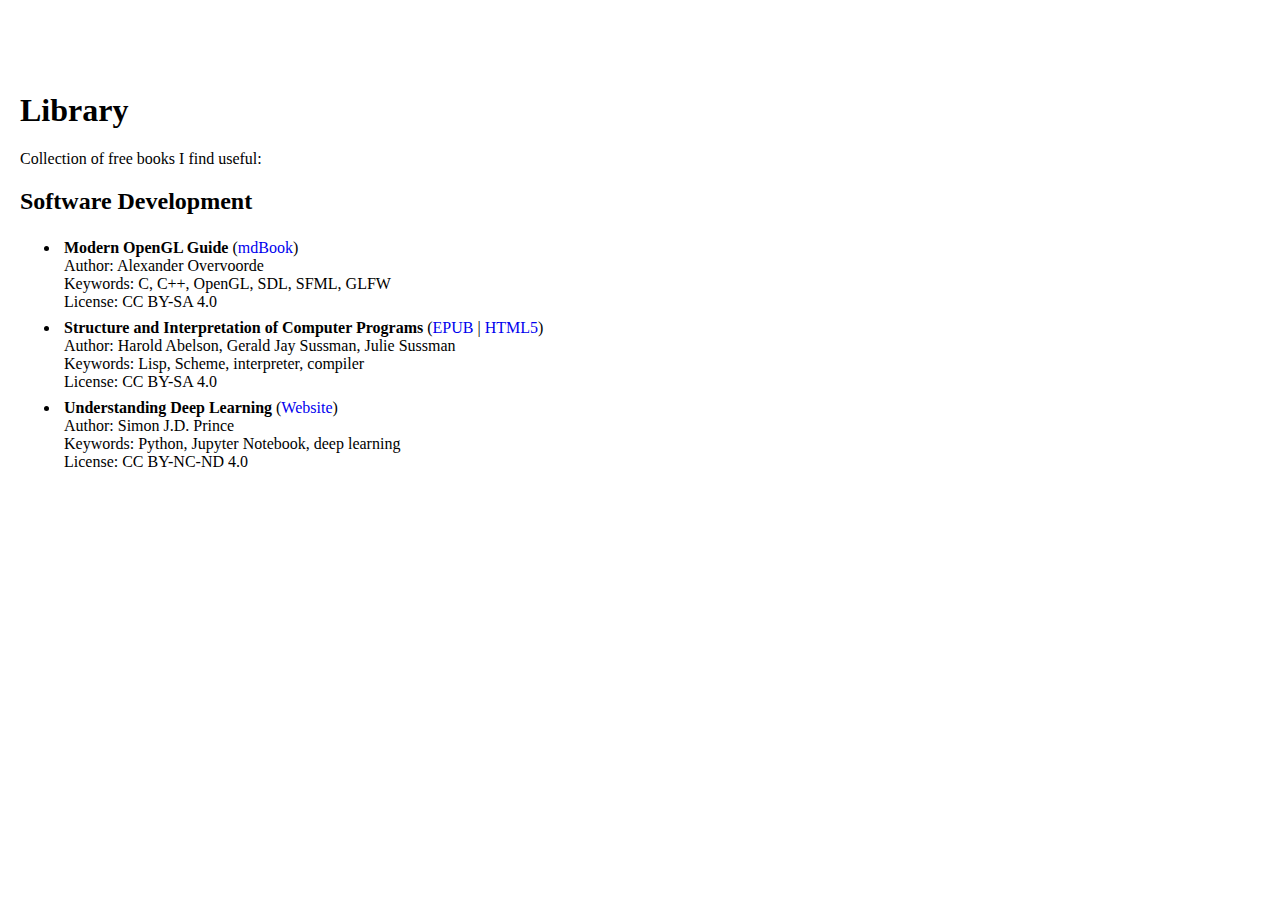
<file: library.html>
<!DOCTYPE html>
<html lang="en">
  <head>
    <title>Library</title>
    <meta charset="UTF-8" />
    <meta name="viewport" content="width=device-width, initial-scale=1" />
    <link rel="stylesheet" type="text/css" href="style.css" />
    <link rel="icon" href="img/favicon.png" />
  </head>
  <body>
    <h1>Library</h1>
    <p>Collection of free books I find useful:</p>
    <h2>Software Development</h2>
    <ul>
      <li>
        <strong>Modern OpenGL Guide</strong>
        (<a href="https://brainwo.github.io/opengl">mdBook</a>)
        <article>Author: Alexander Overvoorde</article>
        <article>Keywords: C, C++, OpenGL, SDL, SFML, GLFW</article>
        <article>License: CC BY-SA 4.0</article>
      </li>
      <li>
        <strong>Structure and Interpretation of Computer Programs</strong>
        (<a href="https://github.com/sarabander/sicp-epub/blob/master/sicp.epub?raw=true">EPUB</a> |
        <a href="http://sarabander.github.io/sicp/">HTML5</a>)
        <article>Author: Harold Abelson, Gerald Jay Sussman, Julie Sussman</article>
        <article>Keywords: Lisp, Scheme, interpreter, compiler</article>
        <article>License: CC BY-SA 4.0</article>
      </li>
      <li>
        <strong>Understanding Deep Learning</strong>
        (<a href="https://udlbook.github.io/udlbook/">Website</a>)
        <article>Author: Simon J.D. Prince</article>
        <article>Keywords: Python, Jupyter Notebook, deep learning</article>
        <article>License: CC BY-NC-ND 4.0</article>
      </li>
    </ul>
  </body>
</html>
</file>
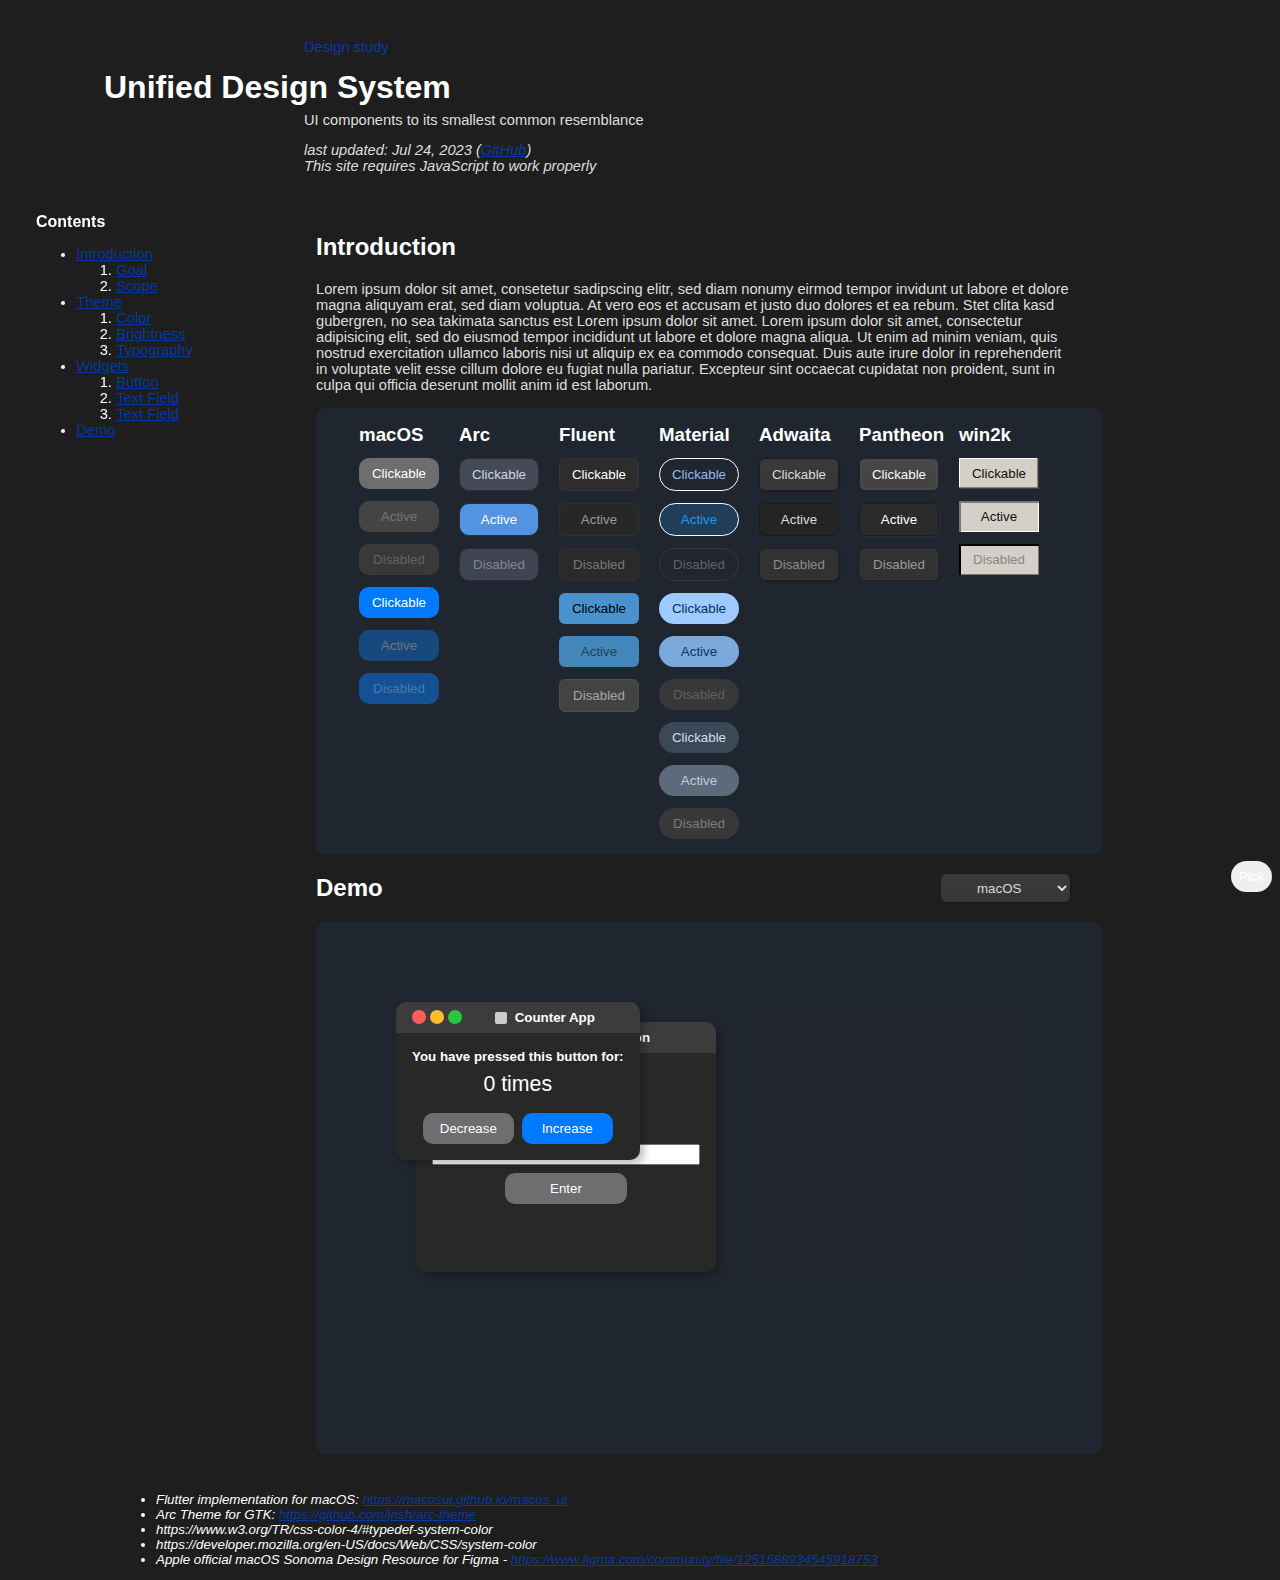
<file: unified.html>
<!DOCTYPE html>
<html>
  <head>
    <meta charset="UTF-8" />
    <meta name="viewport" content="width=device-width" />
    <link rel="stylesheet" type="text/css" href="unified.css" />
    <title>Unified Design System - Brain Wo's pesonal blog</title>
  </head>
  <body>
    <div>
      <p>Design study</p>
      <h1 style="margin-top: 4px">Unified Design System</h1>
      <p>UI components to its smallest common resemblance</p>
      <p>
        last updated: Jul 24, 2023 (<a href="https://github.com/brainwo/brainwo.github.io">GitHub</a
        >)
        <br />
        This site requires JavaScript to work properly
      </p>
    </div>
    <section id="contents">
      <h2>Contents</h2>
      <ul>
        <li><a href="#introduction">Introduction</a></li>
        <ol>
          <li><a href="#goal">Goal</a></li>
          <li><a href="#scope">Scope</a></li>
        </ol>
        <li><a href="#theme">Theme</a></li>
        <ol>
          <li><a href="#color">Color</a></li>
          <li><a href="#brightness">Brightness</a></li>
          <li><a href="#color">Typography</a></li>
        </ol>
        <li><a href="#widget">Widgets</a></li>
        <ol>
          <li><a href="#button">Button</a></li>
          <li><a href="#textfield">Text Field</a></li>
          <li><a href="#brightness">Text Field</a></li>
        </ol>
        <li><a href="#demo">Demo</a></li>
      </ul>
    </section>
    <section>
      <h2 id="introduction"><a href="#introduction">Introduction</a></h2>
      <p>
        Lorem ipsum dolor sit amet, consetetur sadipscing elitr, sed diam nonumy eirmod tempor
        invidunt ut labore et dolore magna aliquyam erat, sed diam voluptua. At vero eos et accusam
        et justo duo dolores et ea rebum. Stet clita kasd gubergren, no sea takimata sanctus est
        Lorem ipsum dolor sit amet. Lorem ipsum dolor sit amet, consectetur adipisicing elit, sed do
        eiusmod tempor incididunt ut labore et dolore magna aliqua. Ut enim ad minim veniam, quis
        nostrud exercitation ullamco laboris nisi ut aliquip ex ea commodo consequat. Duis aute
        irure dolor in reprehenderit in voluptate velit esse cillum dolore eu fugiat nulla pariatur.
        Excepteur sint occaecat cupidatat non proident, sunt in culpa qui officia deserunt mollit
        anim id est laborum.
      </p>
      <!-- <aside>
        Lorem ipsum dolor sit amet, consetetur sadipscing elitr, sed diam nonumy eirmod tempor
        invidunt ut labore et dolore magna aliquyam erat, sed diam voluptua. At vero eos et accusam
        et justo duo dolores et ea rebum. Stet clita kasd gubergren, no sea takimata sanctus est
        Lorem ipsum dolor sit amet.
       </aside> -->
      <div class="button-group content">
        <div style="flex-grow: 1"></div>
        <div class="macos">
          <h3>macOS</h3>
          <input type="button" value="Clickable" />
          <input type="button" value="Active" class="active" />
          <input type="button" value="Disabled" disabled />
          <input type="button" value="Clickable" class="filled" />
          <input type="button" value="Active" class="filled active" />
          <input type="button" value="Disabled" class="filled" disabled />
        </div>
        <div class="arc">
          <h3>Arc</h3>
          <input type="button" value="Clickable" />
          <input type="button" value="Active" class="active" />
          <input type="button" value="Disabled" disabled />
        </div>
        <div class="fluent">
          <h3>Fluent</h3>
          <input type="button" value="Clickable" />
          <input type="button" value="Active" class="active" />
          <input type="button" value="Disabled" disabled />
          <input type="button" value="Clickable" class="filled" />
          <input type="button" value="Active" class="filled active" />
          <input type="button" value="Disabled" class="filled" disabled />
        </div>
        <div class="material">
          <h3>Material</h3>
          <input type="button" value="Clickable" />
          <input type="button" value="Active" class="active" />
          <input type="button" value="Disabled" disabled />
          <input type="button" value="Clickable" class="filled" />
          <input type="button" value="Active" class="filled active" />
          <input type="button" value="Disabled" class="filled" disabled />
          <input type="button" value="Clickable" class="toned" />
          <input type="button" value="Active" class="toned active" />
          <input type="button" value="Disabled" class="toned" disabled />
        </div>
        <div class="adwaita">
          <h3>Adwaita</h3>
          <input type="button" value="Clickable" />
          <input type="button" value="Active" class="active" />
          <input type="button" value="Disabled" disabled />
        </div>
        <div class="pantheon">
          <h3>Pantheon</h3>
          <input type="button" value="Clickable" />
          <input type="button" value="Active" class="active" />
          <input type="button" value="Disabled" disabled />
        </div>
        <div class="win2k">
          <h3>win2k</h3>
          <input type="button" value="Clickable" />
          <input type="button" value="Active" class="active" />
          <input type="button" value="Disabled" disabled />
        </div>
        <div style="flex-grow: 1"></div>
      </div>
    </section>
    <section>
      <h2 style="display: flex" id="demo">
        <span>Demo</span>
        <span style="flex-grow: 1"></span>
        <select name="style" onchange="changeStyle()">
          <option value="macos">macOS</option>
          <option value="arc">Arc</option>
          <option value="fluent">Fluent</option>
          <option value="win2k">win2k</option>
        </select>
      </h2>
      <div
        id="demo-content"
        class="content macos"
        style="overflow: hidden; height: 500px; position: relative"
      >
        <div
          class="window"
          style="position: absolute; left: 100px; top: 100px; width: 300px; height: 250px"
        >
          <div class="title-bar">
            <span style="display: flex">
              <span
                style="
                  width: 12px;
                  height: 12px;
                  margin-right: 8px;
                  margin-top: auto;
                  margin-bottom: auto;
                  background-color: #ccc;
                  border-radius: 2px;
                "
              ></span>
              Age Prediction
            </span>
            <input type="button" style="cursor: default" />
            <input type="button" style="cursor: default" />
            <input type="button" style="cursor: default" />
          </div>
          <div class="column" style="padding: 16px; flex-grow: 1">
            <div style="flex-grow: 1"></div>
            <div style="width: max-content">Input your age below:</div>
            <div style="height: 8px"></div>
            <input type="text" />
            <div style="height: 8px"></div>
            <div class="row">
              <div style="flex-grow: 1"></div>
              <input type="button" style="flex-grow: 1" value="Enter" />
              <div style="flex-grow: 1"></div>
            </div>
            <div style="flex-grow: 1"></div>
          </div>
        </div>
        <div class="window" style="position: absolute; left: 80px; top: 80px; width: min-content">
          <div class="title-bar">
            <span style="display: flex">
              <span
                style="
                  width: 12px;
                  height: 12px;
                  margin-right: 8px;
                  margin-top: auto;
                  margin-bottom: auto;
                  background-color: #ccc;
                  border-radius: 2px;
                "
              ></span>
              Counter App
            </span>
            <input type="button" style="cursor: default" />
            <input type="button" style="cursor: default" />
            <input type="button" style="cursor: default" />
          </div>
          <div class="column" style="padding: 16px">
            <div style="font-weight: 700; width: max-content">
              You have pressed this button for:
            </div>
            <div style="height: 8px"></div>
            <div style="font-size: 16pt" id="button-count">0 times</div>
            <div style="height: 16px"></div>
            <div class="row">
              <div style="flex-grow: 1"></div>
              <input
                type="button"
                style="flex-grow: 1; width: 80px"
                value="Decrease"
                onclick="decreaseCounter()"
              />
              <div style="width: 8px"></div>
              <input
                type="button"
                class="filled"
                style="flex-grow: 1; width: 80px"
                value="Increase"
                onclick="increaseCounter()"
              />
              <div style="flex-grow: 1"></div>
            </div>
          </div>
        </div>
        <div class="window" style="position: absolute; left: 160px; top: 200px; display: none">
          <div class="title-bar">
            <span style="display: flex">
              <span></span>
              Popup Window
            </span>
            <input type="button" style="cursor: default" />
          </div>
          <div class="column" style="padding: 16px">
            <div>Hello World</div>
            <div style="height: 16px"></div>
            <div class="row">
              <div style="flex-grow: 1"></div>
              <input type="button" style="width: 60px" value="Ok" />
              <div style="width: 8px"></div>
              <input type="button" style="width: 60px" value="Cancel" />
            </div>
          </div>
        </div>
      </div>
    </section>
    <footer>
      <ul>
        <li>
          Flutter implementation for macOS:
          <a href="https://macosui.github.io/macos_ui"> https://macosui.github.io/macos_ui </a>
        </li>
        <li>
          Arc Theme for GTK:
          <a href="https://github.com/jnsh/arc-theme"> https://github.com/jnsh/arc-theme </a>
        </li>
        <li>https://www.w3.org/TR/css-color-4/#typedef-system-color</li>
        <li>https://developer.mozilla.org/en-US/docs/Web/CSS/system-color</li>
        <li>
          Apple official macOS Sonoma Design Resource for Figma -
          <a href="https://www.figma.com/community/file/1251588934545918753">
            https://www.figma.com/community/file/1251588934545918753
          </a>
        </li>
      </ul>
    </footer>
    <button class="picker" title="Hello mom">Pick</button>
    <script src="./unified.js"></script>
  </body>
</html>
</file>
<file: style.css>
html {
  padding: 12px;
}

h1 {
  margin-top: 80px;
}

a {
  /* color: #539bf4; */
  text-decoration: none;
}

li {
  padding: 4px;
}
</file>
<file: unified.css>
html,
body {
  background-color: #1e1e1e;
  color: #fff;
  padding: 0;
  margin: 0;
  font-family: "Inter", "Helvatica", sans-serif;
  scroll-behavior: smooth;
}

body {
  max-width: 70em;
  margin: auto;
}

body > * {
  padding: 0 36px;
}

body > *:first-child {
  background-color: color-mix(in srgb, AccentColor 25%, #292929);
  padding: 24px;
  border-bottom: 1px solid color-mix(in srgb, AccentColor 75%, #fff);
}

body > div > *:first-child {
  color: highlight;
}

h1 + * {
  margin-top: -1rem;
}

h1 + * + * {
  font-size: 10pt;
  font-style: italic;
  font-weight: 300;
}

a {
  color: highlight;
}

p {
  color: #dedede;
  font-size: 11pt;
}

h2 > a {
  color: #fff;
  text-decoration: none;
}

aside {
  padding-left: 1rem;
  margin-bottom: 1rem;
  margin-left: 0.5rem;
  border-left: 1px solid highlight;
  font-style: italic;
  color: AccentColor;
}

select {
  border-radius: 6px;
  border: 1px solid #1b1b1b;
  background: linear-gradient(180deg, #3a3a3a 0%, #373737 100%);
  box-shadow: 1px 1px 3px 0px rgba(0, 0, 0, 0.2);
  color: #dbdbdb;
  border: none;
  padding: 0 2rem;
}

@media (min-width: 1048px) {
  aside {
    width: 15%;
    float: right;
    margin-top: 2rem;
  }

  h2 {
    margin-left: 200px;
    width: calc(75% - 2rem);
  }

  p {
    margin-left: 200px;
    width: calc(75% - 2rem);
  }

  div.content {
    margin-left: 200px;
    max-width: calc(75% - 2rem);
  }

  #contents {
    position: fixed;
    margin: 0;
    left: 0;
    font-size: 11pt;
    background-color: #1e1e1edd;
  }

  #contents h2 {
    margin: 0;
    font-size: 12pt;
  }
}

aside > p {
  margin: 0.5rem;
}

/* Common */

.column {
  display: flex;
  flex-direction: column;
  text-align: center;
}

.row {
  display: flex;
  flex-direction: row;
}

/* Button */

div.content {
  overflow-x: scroll;
  background-color: color-mix(in srgb, highlight 10%, #fff 2.5%);
  border-radius: 10px;
  padding: 1em 1em;
}

div.button-group {
  display: flex;
  flex-direction: row;
}

div.button-group > div {
  display: flex;
  flex-direction: column;
  gap: 12px;
}

div.button-group > div > h3 {
  width: 100px;
  margin: 0;
}

footer {
  padding-top: 24px;
  font-size: 10pt;
  font-style: italic;
}

input[type="button"] {
  padding: 8px;
  font-size: 10pt;
  cursor: pointer;
}

.button-group input[type="button"] {
  margin-right: 20px;
}

.macos input[type="button"] {
  background-color: #6e6d70;
  color: #fff;
  border: none;
  font-weight: 500;
  border-radius: 10px;
}

.macos input[type="button"]:active,
.macos input[type="button"].active {
  background-color: #444445;
  color: #757575;
}

.macos input[type="button"]:disabled {
  background-color: #3a393a;
  color: #636263;
  cursor: default;
}

.macos input[type="button"].filled {
  background-color: #007aff;
}

.macos input[type="button"].filled:active,
.macos input[type="button"].filled.active {
  background-color: #18497e;
  color: #6e767e;
}

.macos input[type="button"].filled:disabled {
  background-color: #145194;
  color: #4c7aae;
  cursor: default;
}

.arc input[type="button"] {
  border: 1px solid #2b2e39;
  background: #444a58;
  color: #d0d7e0;
  border-radius: 10px;
}

.arc input[type="button"]:hover {
  background: #505666;
  color: #c9d0da;
}

.arc input[type="button"]:active,
.arc input[type="button"].active {
  border: 1px solid #2b2e39;
  background: #5294e2;
  color: #fcfdfe;
}

.arc input[type="button"]:disabled {
  background-color: #3f4452;
  color: #828793;
  cursor: default;
}

.fluent input[type="button"] {
  border-radius: 6px;
  border: 1px solid #343434;
  background: #2d2d2d;
  color: #fff;
}

.fluent input[type="button"]:active,
.fluent input[type="button"].active {
  border-color: #303030;
  background: #272727;
  color: #999;
}

.fluent input[type="button"]:disabled {
  border-color: #303030;
  background: #2a2a2a;
  color: #777;
  cursor: default;
}

.fluent input[type="button"].filled {
  border: none;
  background: #4893cd;
  color: #000;
}

.fluent input[type="button"].filled:active,
.fluent input[type="button"].filled.active {
  background: #4386b9;
  color: #21435c;
}

.fluent input[type="button"].filled:disabled {
  border: 1px solid #4d4d4d;
  background: #434343;
  color: #a7a7a7;
}

.material input[type="button"] {
  border-radius: 20px;
  border: 1px solid #fff;
  background: transparent;
  color: #93bbec;
}

.material input[type="button"]:active,
.material input[type="button"].active {
  background: rgba(33, 150, 243, 0.22);
  color: #2196f3;
}

.material input[type="button"]:disabled {
  border-color: #38373a;
  color: #606062;
  background: transparent;
  cursor: default;
}

.material input[type="button"].filled {
  background: #9ecaff;
  color: #003258;
  border: none;
}

.material input[type="button"].filled:active,
.material input[type="button"].filled.active {
  background: #7ca9db;
  color: #06385f;
}

.material input[type="button"].filled:disabled {
  background: #38373a;
  color: #606062;
  cursor: default;
}

.material input[type="button"].toned {
  border: none;
  background: #3b4858;
  color: #d1def1;
}

.material input[type="button"].toned:active,
input[type="button"].toned.active {
  background: #5d6a79;
  color: #c0ccdf;
}

.material input[type="button"].toned:disabled {
  background: #38373a;
  color: #7d7d7d;
  cursor: default;
}

.adwaita input[type="button"] {
  border-radius: 6px;
  border: 1px solid #1b1b1b;
  background: linear-gradient(180deg, #3a3a3a 0%, #373737 100%);
  box-shadow: 1px 1px 3px 0px rgba(0, 0, 0, 0.2);
  color: #dbdbdb;
}

.adwaita input[type="button"]:active,
.adwaita input[type="button"].active {
  box-shadow: none;
  background: #232323;
}

.adwaita input[type="button"]:disabled {
  border-radius: 6px;
  border: 1px solid #202020;
  box-shadow: 1px 1px 3px 0px rgba(0, 0, 0, 0.2);
  background: #323232;
  color: #8d8d8d;
  cursor: default;
}

.pantheon input[type="button"] {
  border-radius: 6px;
  border: 1px solid #242424;
  background: linear-gradient(180deg, #474747 0%, #414141 100%);
  box-shadow: 1px 1px 1px 0px rgba(0, 0, 0, 0.05), 0px 0px 1px 3px #484848 inset;
  color: #fafafa;
}

.pantheon input[type="button"]:active,
.pantheon [type="button"].active {
  border-color: #1e1e1e;
  background: #2b2b2b;
  box-shadow: 1px 1px 2px 0px rgba(255, 255, 255, 0.05);
  color: #fff;
}

.pantheon input[type="button"]:disabled {
  border-radius: 6px;
  border-color: #232323;
  background: #323232;
  box-shadow: 0px 0px 1px 1px #3a3a3a inset, 1px 1px 1px 0px rgba(0, 0, 0, 0.05);
  color: #999;
  cursor: default;
}

.win2k input[type="button"] {
  border-radius: 0;
  background: #d4d0c8;
  box-shadow: -1px -1px 0px 0px #404040 inset, -2px -2px 0px 0px #808080 inset,
    1px 1px 0px 0px #fff inset;
  border: none;
  color: #10100f;
}

.win2k input[type="button"]:active,
.win2k input[type="button"].active {
  box-shadow: 1px 1px 0px 1px #787878 inset, -1px -1px 0px 0px #fff inset,
    1px 1px 0px 0px #000 inset;
}

.win2k input[type="button"]:disabled {
  box-shadow: 1px 1px 0px 1px #000 inset, -1px -1px 0px 0px #787878 inset,
    1px 1px 0px 0px #fff inset;
  color: #868585;
  cursor: default;
}

/* Windowing */

div.window {
  display: flex;
  flex-direction: column;
  background: transparent;
}

div.title-bar {
  height: fit-content;
  display: flex;
  background: rebeccapurple;
}

div.title-bar > span {
  width: max-content;
}

.macos div.window {
  font-size: 10pt;
  color: white;
  border: none;
  background: #282828;
  border-radius: 10px;
  overflow: hidden;
  box-shadow: 4px 4px 8px #00000044;
}

.macos div.title-bar {
  display: flex;
  flex-direction: row-reverse;
  background: #3c3c3c;
  font-weight: 600;
  padding: 8px 16px;
}

.macos div.title-bar > span {
  font-size: 10pt;
  margin: 0 auto;
  display: inline;
  vertical-align: middle;
  user-select: none;
}

.macos div.title-bar > input[type="button"] {
  height: fit-content;
  line-height: 0;
  height: 14px;
  width: 14px;
  padding: 0;
  margin-right: 4px;
}

.macos div.title-bar > input[type="button"]:nth-of-type(1) {
  background: #27c841;
}

.macos div.title-bar > input[type="button"]:nth-of-type(2) {
  background: #fabd2a;
}

.macos div.title-bar > input[type="button"]:last-of-type {
  background: #fe5d59;
}

.macos input[type="text"] {
}

.arc div.window {
  font-size: 10pt;
  color: #fff;
  border: none;
}

.arc div.window > *:nth-of-type(2) {
  background: #383c4a;
}

.arc div.title-bar {
  background: #2f343ff0;
  border-bottom: 1px solid #2f343f;
  display: flex;
  padding: 4px 8px;
}

.arc div.title-bar > span {
  font-size: 10pt;
  margin: 0;
  margin-right: auto;
  width: max-content;
  vertical-align: middle;
  user-select: none;
}

.arc div.title-bar > input[type="button"] {
  height: fit-content;
  line-height: 0;
  height: 16px;
  width: 16px;
  border-radius: 20px;
  margin: 0 2px;
  border: none;
  padding: 0;
  border: 1px solid #444a58;
  background-color: transparent;
}

.arc div.title-bar > input[type="button"]:last-of-type {
  background: #cc575d;
}

.fluent div.window {
  font-size: 10pt;
  color: #fff;
  border: none;
  background: black;
}

.fluent div.title-bar {
  display: flex;
  background: linear-gradient(0.25turn, #702004, #f4cca0);
}

.fluent div.title-bar > p {
  font-size: 10pt;
  margin: 0;
  margin-right: auto;
  display: inline;
  width: max-content;
  vertical-align: middle;
  user-select: none;
}

.fluent div.title-bar > input[type="button"] {
  height: fit-content;
  line-height: 0;
  height: 10px;
  width: 10px;
}

.win2k div.window {
  font-size: 10pt;
  color: black;
  box-shadow: -1px -1px 0px 0px #404040 inset, -2px -2px 0px 0px #808080 inset,
    1px 1px 0px 0px #fff inset;
  border: none;
  background: #d4d0c8;
  padding: 2px;
}

.win2k div.title-bar {
  display: flex;
  padding: 2px;
  text-shadow: 1px 1px #421405;
  background: linear-gradient(0.25turn, #702004, #f4cca0);
}

.win2k div.title-bar > span {
  font-size: 10pt;
  margin: 0;
  margin-right: auto;
  display: inline;
  width: max-content;
  vertical-align: middle;
  user-select: none;
  color: white;
}

.win2k div.title-bar > input[type="button"] {
  height: fit-content;
  line-height: 0;
  height: 10px;
  width: 10px;
}

/* Other */

.picker {
  position: fixed;
  bottom: 0;
  right: 0;
  margin: 8px;
  background: AccentColor;
  color: #fff;
  padding: 8px;
  border-radius: 20px;
  border: none;
  cursor: pointer;
}
</file>
